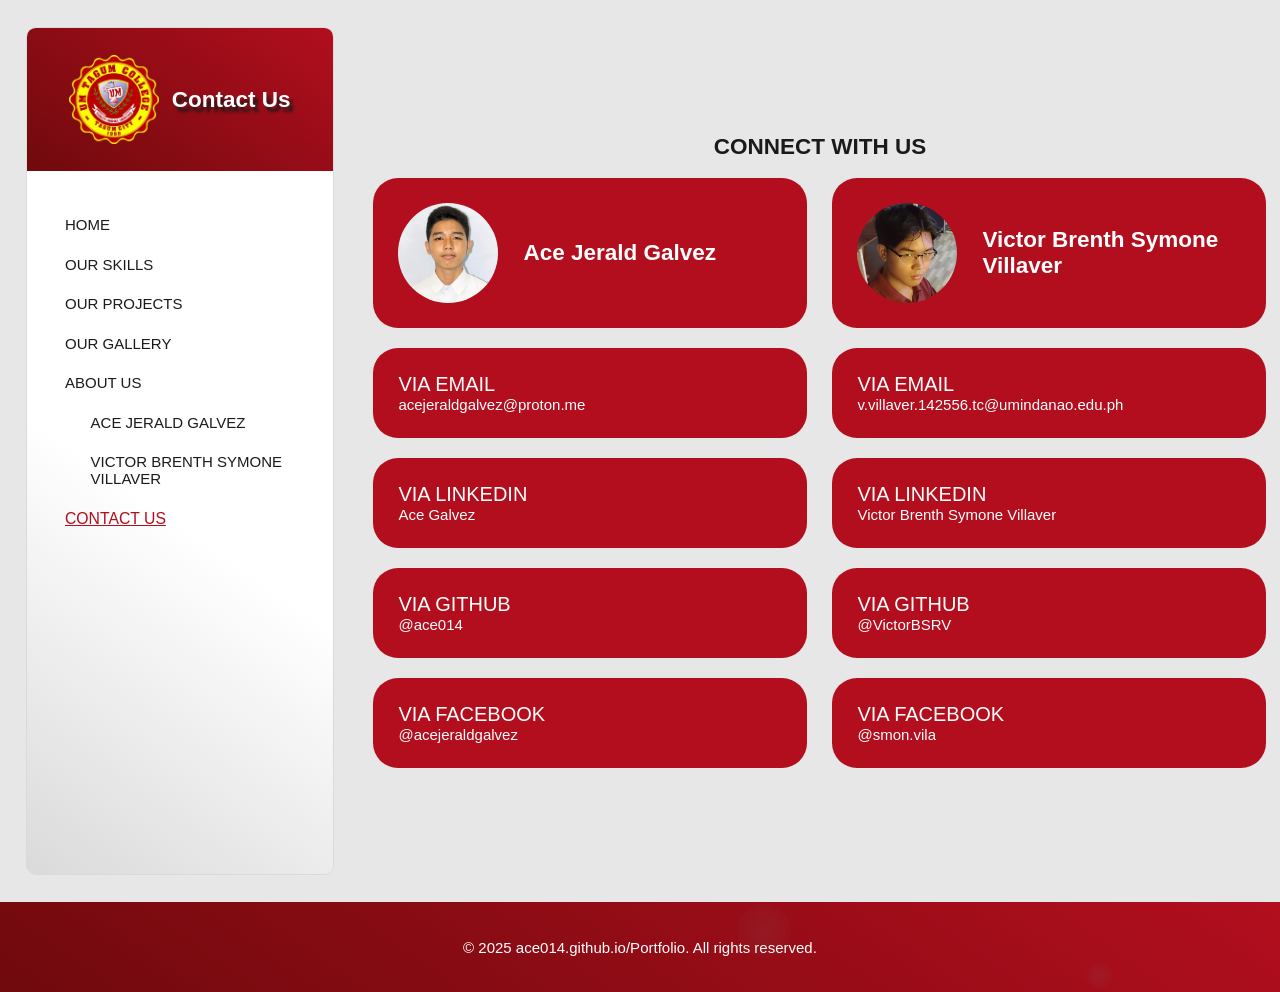
<file: contact-us.html>
<!DOCTYPE html>
<html lang="en">
    <head>
        <meta charset="UTF-8">
        <meta name="viewport" content="width=device-width, initial-scale=1.0">
        <title>Contact Us</title>
        <link rel="shortcut icon" href="img/png/logo.png">
        <link rel="stylesheet" href="css/base.css">
        <link rel="stylesheet" href="css/contact-us.css">
    </head>
    <body>
      <header>
        <div id="left">
          <img src="img/png/logo.png" alt="Logo" />
          <h1 class="shadowedText">Contact Us</h1>
        </div>
        <button id="menuToggle" class="menu-button">☰</button>
        <nav id="sliderNav" class="hidden">
          <a href="index.html">HOME</a>
          <a href="skills.html">OUR SKILLS</a>
          <a href="projects.html">OUR PROJECTS</a>
          <a href="gallery.html">OUR GALLERY</a>
          <a href="about-us.html">ABOUT US</a>
          <a href="galvezPage.html" class="indent">ACE JERALD GALVEZ</a>
          <a href="villaverPage.html" class="indent active">VICTOR BRENTH SYMONE VILLAVER</a>
          <a href="contact-us.html">CONTACT US</a>
        </nav>
      </header>
        <main>
            <aside>
              <div id="top">
                <img src="img/png/logo.png" alt="Logo">
                <h1 class="shadowedText">Contact Us</h1>
              </div>
              <div id="bot">
                <nav>
                  <a href="index.html">HOME</a>
                  <a href="skills.html">OUR SKILLS</a>
                  <a href="projects.html">OUR PROJECTS</a>
                  <a href="gallery.html">OUR GALLERY</a>
                  <a href="about-us.html">ABOUT US</a>
                  <a href="galvezPage.html" class="indent">ACE JERALD GALVEZ</a>
                  <a href="villaverPage.html" class="indent">VICTOR BRENTH SYMONE VILLAVER</a>
                  <a href="contact-us.html" class="active">CONTACT US</a>
                </nav>
              </div>
            </aside>
            <section id="mainContent">
                <h2>CONNECT WITH US</h2>
                <div>
                  <div>
                    <div>
                      <img src="img/png/developer2.png" alt="Ace Jerald Galvez">
                      <h2>Ace Jerald Galvez</h2>
                    </div>
                    <div>
                      <span>VIA EMAIL</span>
                      <a>acejeraldgalvez@proton.me</a>
                    </div>
                    <div>
                      <span>VIA LINKEDIN</span>
                      <a href="https://www.linkedin.com/in/ace-galvez-754595350/">Ace Galvez</a>
                    </div>
                    <div>
                      <span>VIA GITHUB</span>
                      <a href="https://github.com/ace014">@ace014</a>
                    </div>
                    <div>
                      <span>VIA FACEBOOK</span>
                      <a href="https://www.facebook.com/acejeraldgalvez">@acejeraldgalvez</a>
                    </div>
                  </div>
                  <div>
                    <div>
                      <img src="img/png/developer1.png" alt="Victor Brenth Symone Villaver">
                      <h2>Victor Brenth Symone Villaver</h2>
                    </div>
                    <div>
                      <span>VIA EMAIL</span>
                      <a href="mailto:v.villaver.142556.tc@umindanao.edu.ph">v.villaver.142556.tc@umindanao.edu.ph</a>
                    </div>
                    <div>
                      <span>VIA LINKEDIN</span>
                      <a>Victor Brenth Symone Villaver</a>
                    </div>
                    <div>
                      <span>VIA GITHUB</span>
                      <a href="https://github.com/VictorBSRV">@VictorBSRV</a>
                    </div>
                    <div>
                      <span>VIA FACEBOOK</span>
                      <a href="https://www.facebook.com/smon.vila/">@smon.vila</a>
                    </div>
                  </div>
                </div>
            </section>
        </main>
        <footer>
          <div id="top"></div>
          <div id="bot">
            <p>© 2025 ace014.github.io/Portfolio. All rights reserved.</p>
          </div>
        </footer>
        <script src="js/sliderNav.js"></script>
        <script src="js/smokeEffect.js"></script>
    </body>
</html>
</file>
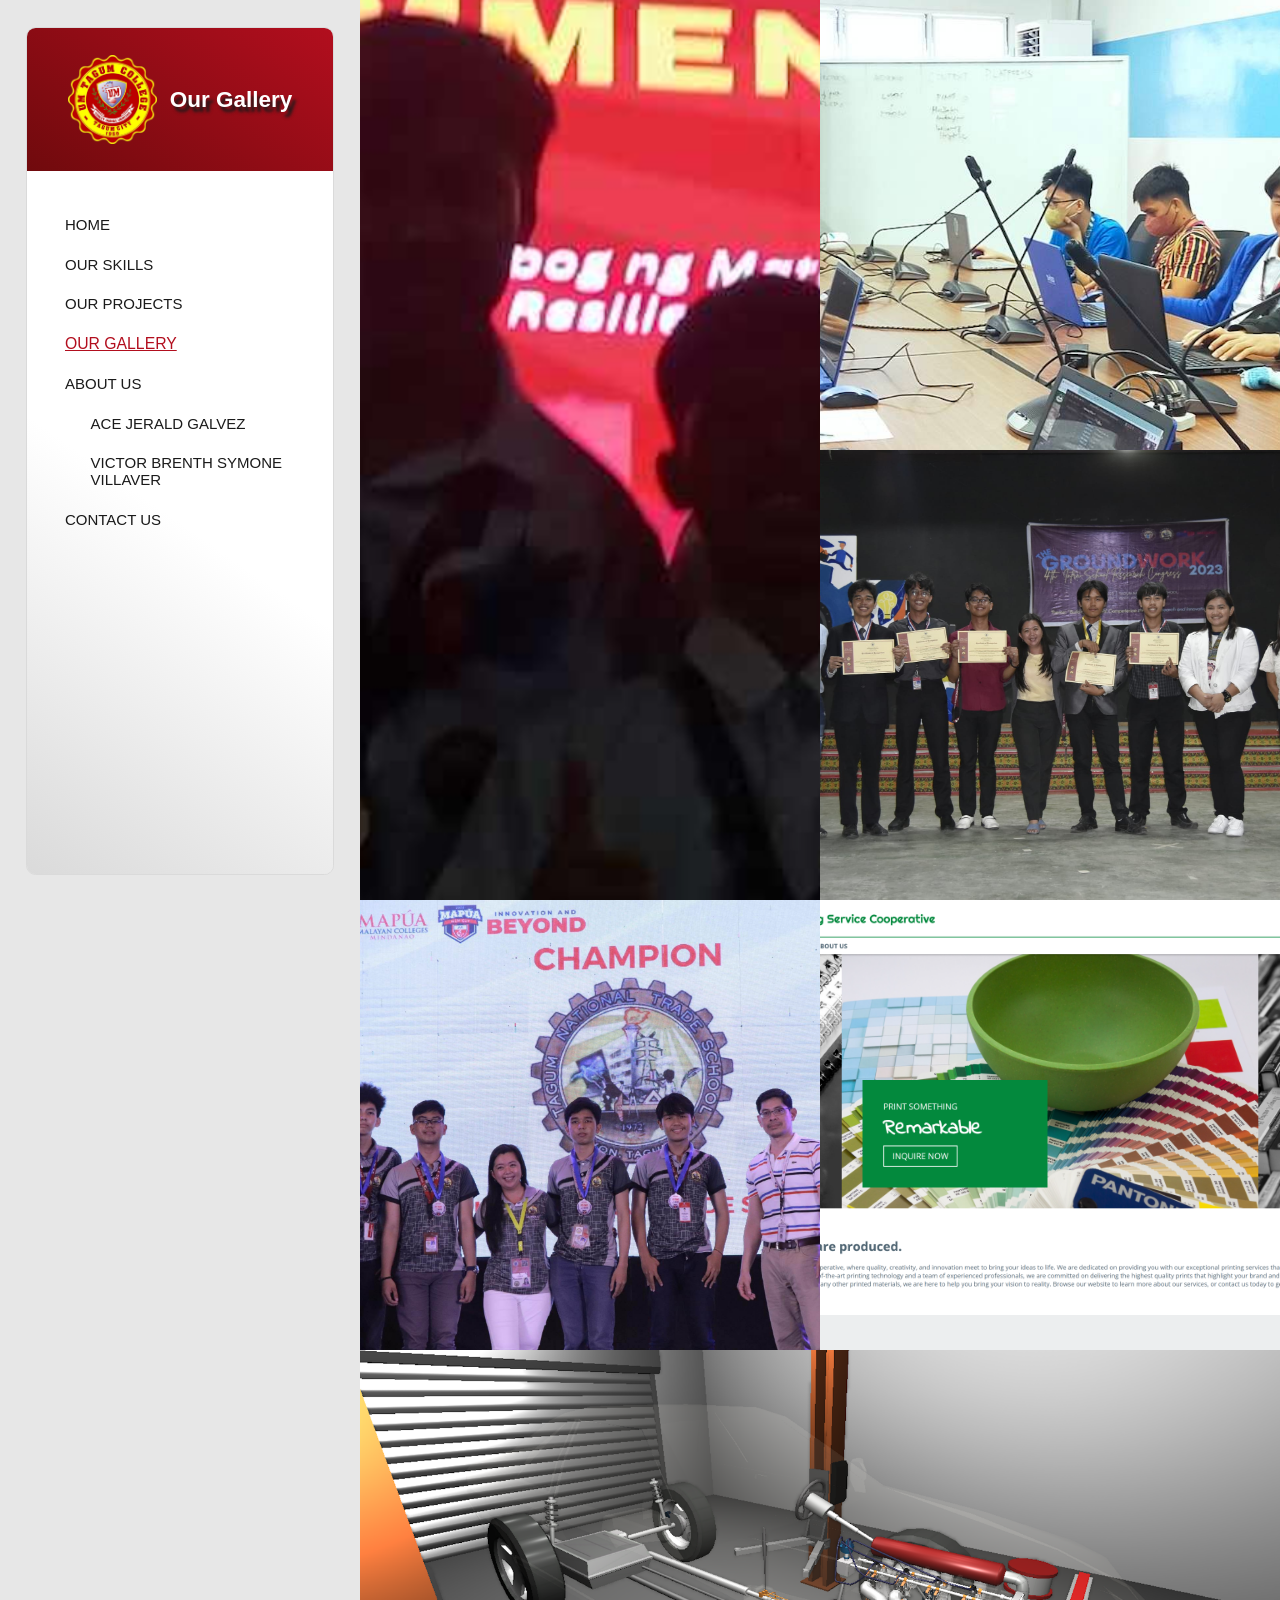
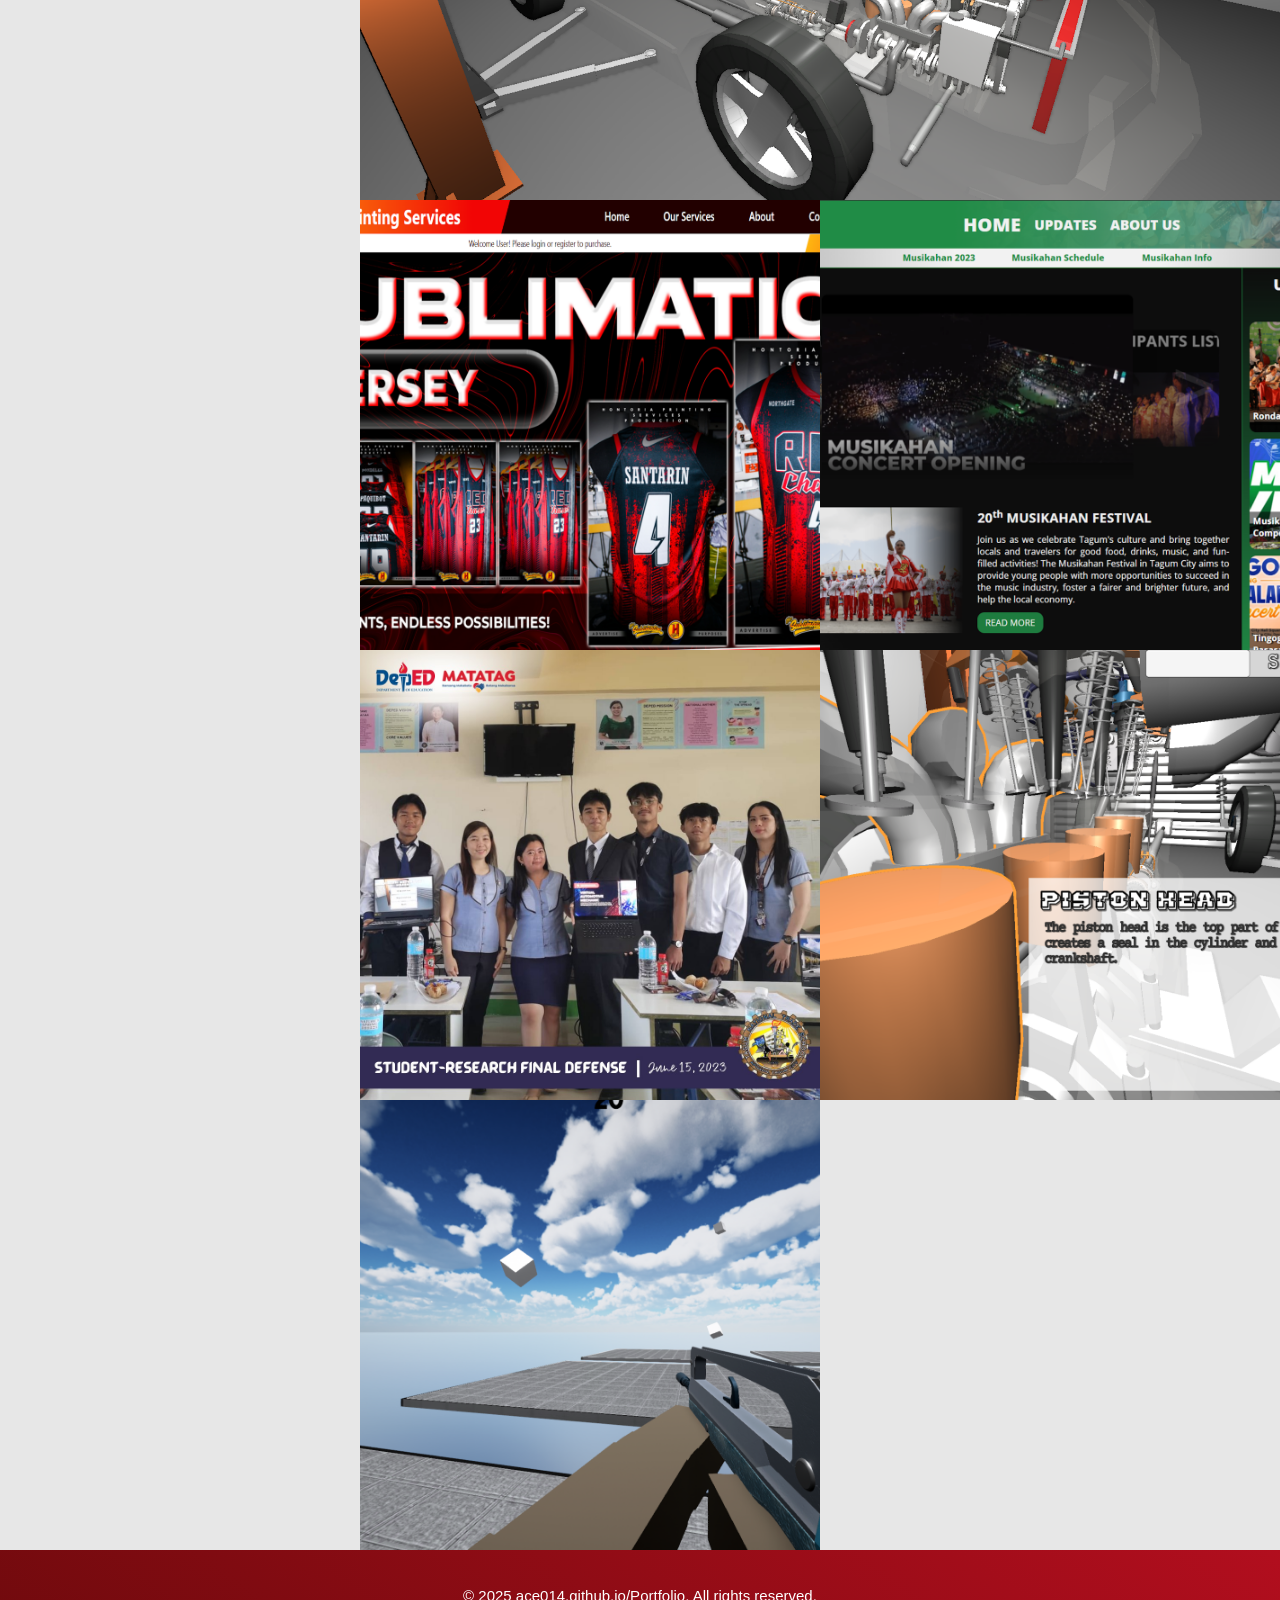
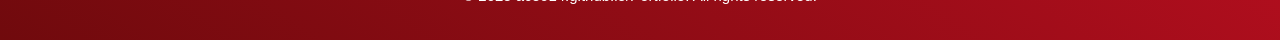
<file: gallery.html>
<!DOCTYPE html>
<html lang="en">
  <head>
    <meta charset="UTF-8">
    <meta name="viewport" content="width=device-width, initial-scale=1.0">
    <title>Our Gallery</title>
    <link rel="shortcut icon" href="img/png/logo.png">
    <link rel="stylesheet" href="css/base.css">
    <link rel="stylesheet" href="css/gallery.css">
  </head>
  <body>
    <header>
      <div id="left">
        <img src="img/png/logo.png" alt="Logo" />
        <h1 class="shadowedText">Our Gallery</h1>
      </div>
      <button id="menuToggle" class="menu-button">☰</button>
      <nav id="sliderNav" class="hidden">
        <a href="index.html">HOME</a>
        <a href="skills.html">OUR SKILLS</a>
        <a href="projects.html">OUR PROJECTS</a>
        <a href="gallery.html">OUR GALLERY</a>
        <a href="about-us.html">ABOUT US</a>
        <a href="galvezPage.html" class="indent">ACE JERALD GALVEZ</a>
        <a href="villaverPage.html" class="indent active">VICTOR BRENTH SYMONE VILLAVER</a>
        <a href="contact-us.html">CONTACT US</a>
      </nav>
    </header>
    <main>
      <aside>
        <div id="top">
          <img src="img/png/logo.png" alt="Logo">
          <h1 class="shadowedText">Our Gallery</h1>
        </div>
        <div id="bot">
          <nav>
            <a href="index.html">HOME</a>
            <a href="skills.html">OUR SKILLS</a>
            <a href="projects.html">OUR PROJECTS</a>
            <a href="gallery.html" class="active">OUR GALLERY</a>
            <a href="about-us.html">ABOUT US</a>
            <a href="galvezPage.html" class="indent">ACE JERALD GALVEZ</a>
            <a href="villaverPage.html" class="indent">VICTOR BRENTH SYMONE VILLAVER</a>
            <a href="contact-us.html">CONTACT US</a>
          </nav>
        </div>
      </aside>
      <section id="mainContent" class="gallery">
        <a class="photo">
          <img src="img/png/homeCarou1.png" alt="Image 1">
          <div class="photoText">
            <h2>Us in meeting for Musikahan Website</h2>
          </div>
        </a>
        <a class="photo tall">
          <img src="img/png/homeCarou2.png" alt="Image 2">
          <div class="photoText">
            <h2>Our dark senior highschool graduation photo</h2>
          </div>
        </a>
        <a class="photo">
          <img src="img/png/MusikahanWeb.png" alt="Image 3">
          <div class="photoText">
            <h2>Screenshot of our Musikahan Website</h2>
          </div>
        </a>
        <a class="photo">
          <img src="img/png/HontoriaWeb.png" alt="Image 5">
          <div class="photoText">
            <h2>Screenshot of Hontoria Website by Villaver</h2>
          </div>
        </a>
        <a class="photo wide">
          <img src="img/png/VAMPic.png" alt="Image 4">
          <div class="photoText">
            <h2>Screenshot of VAM</h2>
          </div>
        </a>
        <a class="photo">
          <img src="img/png/daldesco.png" alt="Image 5">
          <div class="photoText">
            <h2>Screenshot of Daldesco Website by Galvez</h2>
          </div>
        </a>
        <a class="photo">
          <img src="img/png/VAM2Pic.png" alt="Image 5">
          <div class="photoText">
            <h2>Screenshot of VAM v2</h2>
          </div>
        </a>
        <a class="photo">
          <img src="img/png/CubeGame.png" alt="Image 6">
          <div class="photoText">
            <h2>Screenshot of a game by Villaver</h2>
          </div>
        </a>
        <a class="photo">
          <img src="img/png/techno-whiz.jpg" alt="Image 6">
          <div class="photoText">
            <h2>Mapúa MCM Cup 2023<br>TECHNO WHIZ: IT Quiz Show</h2>
          </div>
        </a>
        <a class="photo">
          <img src="img/png/final-defense.jpg" alt="Image 6">
          <div class="photoText">
            <h2>Student-Research Final Defense</h2>
          </div>
        </a>
        <a class="photo">
          <img src="img/png/groundwork.jpg" alt="Image 6">
          <div class="photoText">
            <h2>THE GROUNDWORK 2023:<br>4th Intra-School Research Congress</h2>
          </div>
        </a>
      </section>
    </main>
    <footer>
      <div id="top"></div>
      <div id="bot">
        <p>© 2025 ace014.github.io/Portfolio. All rights reserved.</p>
      </div>
    </footer>
    <script src="js/sliderNav.js"></script>
    <script src="js/smokeEffect.js"></script>
    <script>
      document.addEventListener("DOMContentLoaded", function () {
        const gallery = document.querySelector(".gallery");
        const photos = Array.from(gallery.children);

        photos.sort(() => Math.random() - 0.5);

        photos.forEach(photo => gallery.appendChild(photo));
      });
    </script>
  </body>
</html>
</file>
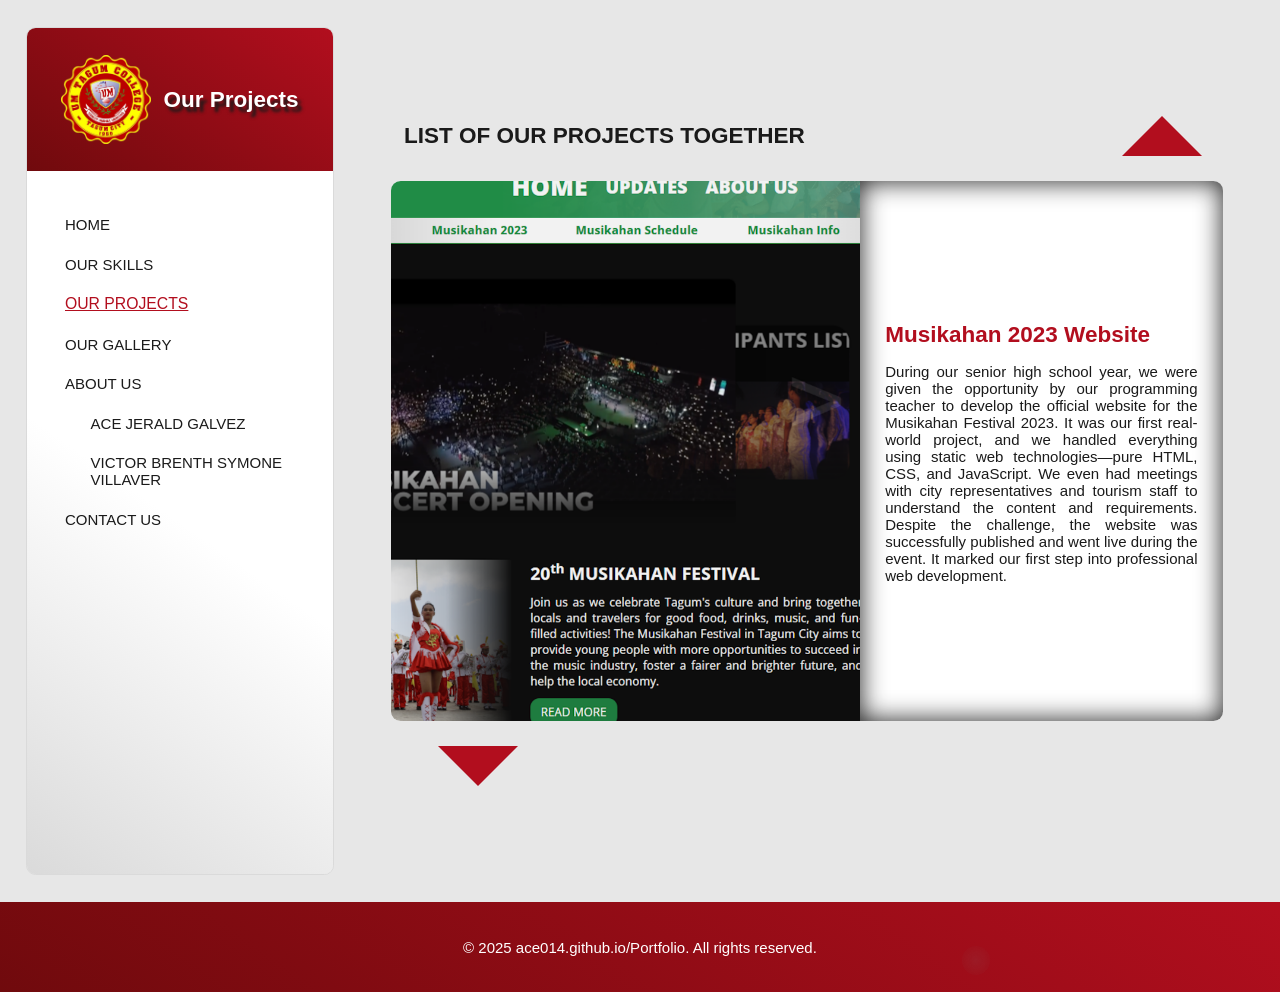
<file: projects.html>
<!DOCTYPE html>
<html lang="en">
  <head>
    <meta charset="UTF-8">
    <meta name="viewport" content="width=device-width, initial-scale=1.0">
    <title>Our Projects</title>
    <link rel="shortcut icon" href="img/png/logo.png">
    <link rel="stylesheet" href="css/base.css">
    <link rel="stylesheet" href="css/projects&skills.css">
  </head>
  <body>
    <header>
      <div id="left">
        <img src="img/png/logo.png" alt="Logo" />
        <h1 class="shadowedText">Our Projects</h1>
      </div>
      <button id="menuToggle" class="menu-button">☰</button>
      <nav id="sliderNav" class="hidden">
        <a href="index.html">HOME</a>
        <a href="skills.html">OUR SKILLS</a>
        <a href="projects.html">OUR PROJECTS</a>
        <a href="gallery.html">OUR GALLERY</a>
        <a href="about-us.html">ABOUT US</a>
        <a href="galvezPage.html" class="indent">ACE JERALD GALVEZ</a>
        <a href="villaverPage.html" class="indent active">VICTOR BRENTH SYMONE VILLAVER</a>
        <a href="contact-us.html">CONTACT US</a>
      </nav>
    </header>
    <main>
      <aside>
        <div id="top">
          <img src="img/png/logo.png" alt="Logo">
          <h1 class="shadowedText">Our Projects</h1>
        </div>
        <div id="bot">
          <nav>
            <a href="index.html">HOME</a>
            <a href="skills.html">OUR SKILLS</a>
            <a href="projects.html" class="active">OUR PROJECTS</a>
            <a href="gallery.html">OUR GALLERY</a>
            <a href="about-us.html">ABOUT US</a>
            <a href="galvezPage.html" class="indent">ACE JERALD GALVEZ</a>
            <a href="villaverPage.html" class="indent">VICTOR BRENTH SYMONE VILLAVER</a>
            <a href="contact-us.html">CONTACT US</a>
          </nav>
        </div>
      </aside>
      <section id="mainContent">
        <div id="topContent">
          <h1>LIST OF OUR PROJECTS TOGETHER</h1>
          <button id="upButton">
            <div class="upArrow"></div>
          </button>
        </div>
        <div id="midContent">
          <div id="projectSlider">
            <div class="project">
              <div id="projectImg">
                <img src="img/png/MusikahanWeb.png" alt="MusikahanWeb">
              </div>
              <div id="projectDesc">
                <h2>Musikahan 2023 Website</h2>
                <p>
                  During our senior high school year, we were given the opportunity by our programming teacher to develop the official website for the Musikahan Festival 2023. It was our first real-world project, and we handled everything using static web technologies—pure HTML, CSS, and JavaScript. We even had meetings with city representatives and tourism staff to understand the content and requirements. Despite the challenge, the website was successfully published and went live during the event. It marked our first step into professional web development.
                </p>
              </div>              
            </div>
            <div class="project">
              <div id="projectImg">
                <img src="img/png/VAMPic.png" alt="VAMPic">
              </div>
              <div id="projectDesc">
                <h2>Virtual Automotive Simulator (VAM)</h2>
                <p>
                  This was our senior high school capstone project, developed in collaboration as our final requirement. VAM is a Unity-based game/simulator designed to assist automotive teachers at our school in demonstrating concepts and procedures in a virtual environment. It was by far the most challenging and ambitious project we’ve worked on, combining multiple disciplines such as C# programming, 3D modeling, game design, and interface development. Despite time constraints, we successfully presented the first-ever capstone project in our strand and earned recognition for having the best research paper and being the “Most Innovative” project in our batch.
                </p>
              </div>              
            </div>
            <div class="project">
              <div id="projectImg">
                <img src="img/png/VAM2Pic.png" alt="VAM2Pic">
              </div>
              <div id="projectDesc">
                <h2>Virtual Automotive Simulator (VAM) V2</h2>
                <p>
                  VAM V2 was a continuation of our original capstone project, this time handed down to the next batch of senior high students at our former school. We took on the role of mentors, guiding the Grade 12 team through game development processes including 3D modeling and C# programming in Unity. It was a fulfilling experience to teach and pass on our knowledge, and their success in completing their capstone research showed that our efforts paid off. Watching the project grow beyond us was both rewarding and a testament to its lasting impact.
                </p>
              </div>
            </div>
          </div>
        </div>
        <div id="botContent">
          <button id="downButton">
            <div class="downArrow"></div>
          </button>
        </div>
      </section>
    </main>
    <footer>
      <div id="top"></div>
      <div id="bot">
        <p>© 2025 ace014.github.io/Portfolio. All rights reserved.</p>
      </div>
    </footer>
    <script src="js/sliderNav.js"></script>
    <script src="js/smokeEffect.js"></script>
    <script>
      const upButton = document.getElementById("upButton");
      const downButton = document.getElementById("downButton");
      const projectSlider = document.getElementById("projectSlider");
      const projects = document.querySelectorAll(".project");
      let currentIndex = 0;
      function updateSlider() {
        const projectHeight = document.querySelector(".project").offsetHeight; 
        const offset = -currentIndex * projectHeight; 
        projectSlider.style.transform = "translateY(" + offset + "px)";
      }
      upButton.addEventListener("click", () => {
        if (currentIndex > 0) {
          currentIndex--;
          updateSlider();
        }
      });
      downButton.addEventListener("click", () => {
        if (currentIndex < projects.length - 1) {
          currentIndex++;
          updateSlider();
        }
      });
    </script>
  </body>
</html>
</file>
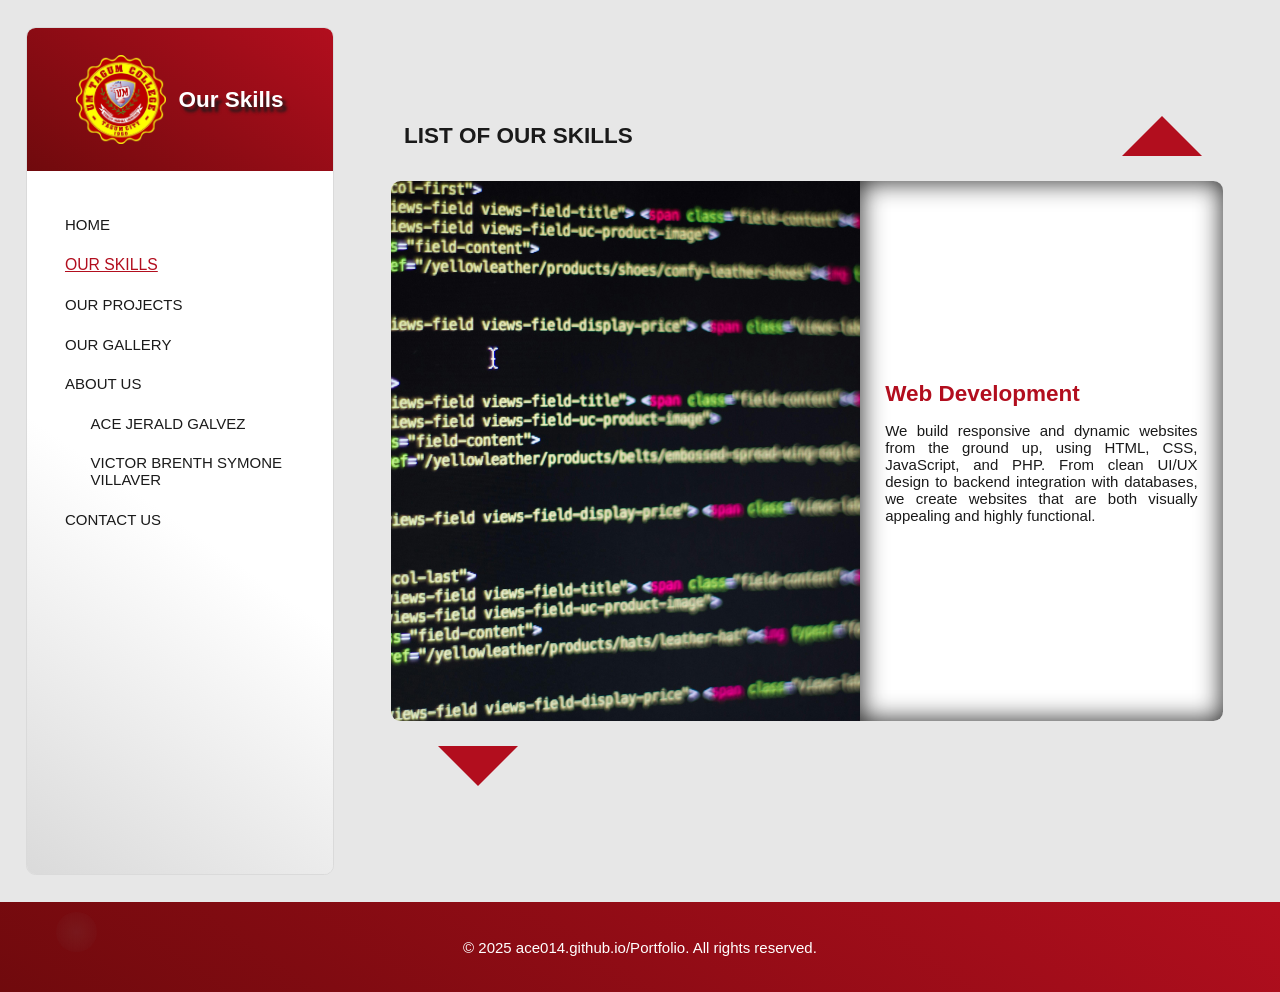
<file: skills.html>
<!DOCTYPE html>
<html lang="en">
  <head>
    <meta charset="UTF-8" />
    <meta name="viewport" content="width=device-width, initial-scale=1.0" />
    <title>Our Skills</title>
    <link rel="shortcut icon" href="img/png/logo.png" />
    <link rel="stylesheet" href="css/base.css" />
    <link rel="stylesheet" href="css/projects&skills.css" />
  </head>
  <body>
    <header>
      <div id="left">
        <img src="img/png/logo.png" alt="Logo" />
        <h1 class="shadowedText">Our Skills</h1>
      </div>
      <button id="menuToggle" class="menu-button">☰</button>
      <nav id="sliderNav" class="hidden">
        <a href="index.html">HOME</a>
        <a href="skills.html">OUR SKILLS</a>
        <a href="projects.html">OUR PROJECTS</a>
        <a href="gallery.html">OUR GALLERY</a>
        <a href="about-us.html">ABOUT US</a>
        <a href="galvezPage.html" class="indent">ACE JERALD GALVEZ</a>
        <a href="villaverPage.html" class="indent active">VICTOR BRENTH SYMONE VILLAVER</a>
        <a href="contact-us.html">CONTACT US</a>
      </nav>
    </header>
    <main>
      <aside>
        <div id="top">
          <img src="img/png/logo.png" alt="Logo" />
          <h1 class="shadowedText">Our Skills</h1>
        </div>
        <div id="bot">
          <nav>
            <a href="index.html">HOME</a>
            <a href="skills.html" class="active">OUR SKILLS</a>
            <a href="projects.html">OUR PROJECTS</a>
            <a href="gallery.html">OUR GALLERY</a>
            <a href="about-us.html">ABOUT US</a>
            <a href="galvezPage.html" class="indent">ACE JERALD GALVEZ</a>
            <a href="villaverPage.html" class="indent">VICTOR BRENTH SYMONE VILLAVER</a>
            <a href="contact-us.html">CONTACT US</a>
          </nav>
        </div>
      </aside>
      <section id="mainContent">
        <div id="topContent">
          <h1>LIST OF OUR SKILLS</h1>
          <button id="upButton">
            <div class="upArrow"></div>
          </button>
        </div>
        <div id="midContent">
          <div id="projectSlider">
            <div class="project">
              <div id="projectImg">
                <img src="img/png/WebDev.png" alt="WebDev"/>
              </div>
              <div id="projectDesc">
                <h2>Web Development</h2>
                <p>
                  We build responsive and dynamic websites from the ground up, using HTML, CSS, JavaScript, and PHP. From clean UI/UX design to backend integration with databases, we create websites that are both visually appealing and highly functional.
                </p>
              </div>
            </div>
            <div class="project">
              <div id="projectImg">
                <img src="img/png/AppDev.png" alt="AppDev" >
              </div>
              <div id="projectDesc">
                <h2>Application Development</h2>
                <p>
                  We develop efficient and scalable desktop applications using languages like Java and C#, tailored to solve real-world problems. Our focus is on creating smooth user experiences and reliable performance.
                </p>
              </div>
            </div>
            <div class="project">
              <div id="projectImg">
                <img src="img/png/GameDev.png" alt="GameDev"/>
              </div>
              <div id="projectDesc">
                <h2>Game Development</h2>
                <p>
                  With years of experience in Unity and C#, we develop engaging 2D and 3D games. From programming core mechanics to crafting pixel art, music, textures, and 3D models—we bring ideas to life in interactive form.
                </p>
              </div>
            </div>
            <div class="project">
              <div id="projectImg">
                <img src="img/png/DBDev.png" alt="DBDev"/>
              </div>
              <div id="projectDesc">
                <h2>Database Development</h2>
                <p>
                  We design and manage efficient SQL-based database systems, ensuring optimized data structure and secure access. Our databases are designed to integrate seamlessly with web and software applications.
                </p>
              </div>
            </div>
            <div class="project">
              <div id="projectImg">
                <img src="img/png/VidEditor.png" alt="VidEditor"/>
              </div>
              <div id="projectDesc">
                <h2>Video Editing</h2>
                <p>
                  We create professional-quality videos using various editing tools. From content slicing to transitions, color grading, and effects—we produce videos suitable for presentations, marketing, and creative content.
                </p>
              </div>
            </div>
            <div class="project">
              <div id="projectImg">
                <img src="img/png/GraDesigner.png" alt="GraDesigner"/>
              </div>
              <div id="projectDesc">
                <h2>Graphics Design</h2>
                <p>
                  From logo creation to UI elements, we design captivating visuals using modern design tools. Our graphic work enhances user experiences and communicates ideas clearly across web, print, and media.
                </p>
              </div>
            </div>
          </div>
        </div>        
        <div id="botContent">
          <button id="downButton">
            <div class="downArrow"></div>
          </button>
        </div>
      </section>
    </main>
    <footer>
      <div id="top"></div>
      <div id="bot">
        <p>© 2025 ace014.github.io/Portfolio. All rights reserved.</p>
      </div>
    </footer>
    <script src="js/sliderNav.js"></script>
    <script src="js/smokeEffect.js"></script>
    <script>
      const upButton = document.getElementById("upButton");
      const downButton = document.getElementById("downButton");
      const projectSlider = document.getElementById("projectSlider");
      const projects = document.querySelectorAll(".project");
      let currentIndex = 0;
      
      function updateSlider() {
        const projectHeight = document.querySelector(".project").offsetHeight; 
        const offset = -currentIndex * projectHeight; 
        projectSlider.style.transform = "translateY(" + offset + "px)";
      }
      
      upButton.addEventListener("click", () => {
        if (currentIndex > 0) {
          currentIndex--;
          updateSlider();
        }
      });
      
      downButton.addEventListener("click", () => {
        if (currentIndex < projects.length - 1) {
          currentIndex++;
          updateSlider();
        }
      });
    </script>
  </body>
</html>
</file>
<file: css/base.css>
:root {
    --UMRed: #B20E1E;
    --Yellow: #F9B300;
    --LGray: #e7e7e7;
    --White: #FFFFFF;
    --Charcoal: #1A1A1A;
    --DGray: #444444;
    --LSilver: #DADADA;
    --DMaroon: #700A0D;
    --Olive: #3A682A;
    --ShadeGradient_Red: linear-gradient(-145deg, var(--UMRed), var(--DMaroon));
}

html {
    font-family: 'Montserrat', "Inter", -apple-system, BlinkMacSystemFont, "Segoe UI", Roboto, "Helvetica Neue", Arial, "Noto Sans", sans-serif, "Apple Color Emoji", "Segoe UI Emoji", "Segoe UI Symbol", "Noto Color Emoji";
    font-size: 15px;
}

body {
    margin: 0;
    overflow-x: hidden;
    background: var(--LGray);
    color: var(--Charcoal);
}

main {
    display: flex;
    flex-direction: row;
    gap: 2vw;
    min-height: 94vh;
}

header {
    height: 10vh;
    display: none;
    background: var(--ShadeGradient_Red);
}

header #left {
    display: flex;
    align-items: center;
    justify-content: center;
    gap: 1vw;
    padding: 3vh 2vw;
    color: var(--White);
}

header #left img {
    height: 170%;
}

#sliderNav {
    position: fixed;
    top: 0;
    right: -100%;
    width: 30vw;
    height: 100%;
    background: var(--ShadeGradient_Red);
    color: var(--White);
    box-shadow: -2px 0 5px rgba(0, 0, 0, 0.5);
    transition: right 0.3s ease-in-out;
    z-index: 1000;
    display: flex;
    flex-direction: column;
    padding: 20px;
    gap: 20px;
}
  
#sliderNav.visible {
    right: 0; 
}
  
.menu-button {
    position: fixed;
    top: 1.5vh;
    right: 20px;
    background: var(--UMRed);
    color: var(--White);
    border: none;
    padding: 10px 15px;
    font-size: 20px;
    cursor: pointer;
    z-index: 1100;
    border-radius: 5px;
    box-shadow: 0 2px 5px rgba(0, 0, 0, 0.3);
}
  
.menu-button:hover {
    background: var(--DMaroon);
}
  
#sliderNav a {
    text-decoration: none;
    color: var(--White);
    font-size: 1.2rem;
    transition: color 0.3s ease;
}
  
#sliderNav a:hover {
    color: var(--Yellow);
}

aside {
    flex: 1;
    display: flex;
    flex-direction: column;
    position: sticky;
    top: 3vh;
    height: calc(100vh - 6vh); 
    margin: 3vh 0 3vh 2vw;
    border: 0.15vw solid var(--LSilver);
    border-radius: 0.75vw;
    overflow-y: auto; 
}

a {
    text-decoration: none;
    color: inherit;
}

aside #top {
    display: flex;
    align-items: center;
    justify-content: center;
    gap: 1vw;
    padding: 3vh 2vw;
    background: var(--ShadeGradient_Red);
    color: var(--White);
}

aside #bot {
    flex: 1;
    padding: 5vh 3vw;    
    background: linear-gradient(-145deg, var(--White), var(--White), var(--LSilver));
}

aside #top img {
    width: 35%;
}

aside nav {
    display: flex;
    flex-direction: column;
    gap: 2.5vh;
    font-weight: 500;
}

aside nav a {
    transition: all 0.25s ease-in-out;
}

aside nav a.active {    
    font-size: 1.05rem;
    color: var(--UMRed);
    text-decoration: underline;
}

aside nav a:hover {
    font-size: 1.05rem;
    color: var(--UMRed); 
}

section#mainContent {
    flex: 3;
}

section#mainContent > h2 {
    margin: 0;
}

footer {
    height: 10vh;
    display: flex;
    align-items: center;
    justify-content: center;
    background: var(--ShadeGradient_Red);
    color: var(--White);
}

.indent {
    padding-left: 2vw;
    font-size: inherit;
}

.upArrow {
    width: 0; 
    height: 0; 
    border-left: 10px solid transparent; 
    border-right: 10px solid transparent; 
    border-bottom: 10px solid var(--UMRed);
}


.downArrow {
    width: 0; 
    height: 0; 
    border-left: 10px solid transparent; 
    border-right: 10px solid transparent; 
    border-top: 10px solid var(--UMRed);
}

.shadowedText {    
    text-shadow: 0.3vw 0.5vh 0.25vw var(--Charcoal);
}

.shadowedBox {    
    box-shadow: 0.3vw 0.5vh 0.25vw var(--Charcoal);
}

@media only screen and (max-width: 300px) {
    html {
        font-size: 8px;
    }

    header {
        display: flex;
    }

    #sliderNav {
        width: 50vw;
    }

    aside {
        display: none;
    }
}

@media only screen and (min-width: 301px) and (max-width: 600px) {
    html {
        font-size: 10px;
    }

    header {
        display: flex;
    }

    #sliderNav {
        width: 50vw;
    }

    aside {
        display: none;
    }
}

@media only screen and (min-width: 601px) and (max-width: 700px) {
    html {
        font-size: 10px;
    }

    header {
        display: flex;
    }

    #sliderNav {
        width: 50vw;
    }

    aside {
        display: none;
    }
}

@media only screen and (min-width: 701px) and (max-width: 800px) {
    html {
        font-size: 12.5px;
    }

    header {
        display: flex;
    }

    aside {
        display: none;
    }
}

@media only screen and (min-width: 801px) and (max-width: 900px) {
    html {
        font-size: 12.5px;
    }

    header {
        display: flex;
    }

    aside {
        display: none;
    }
}

@media only screen and (min-width: 901px) and (max-width: 1000px) {
    html {
        font-size: 12.5px;
    }

    header {
        display: flex;
    }

    aside {
        display: none;
    }
}

@media only screen and (min-width: 1001px) and (max-width: 1200px) {
    html {
        font-size: 12.5px;
    }
}

@media only screen and (min-width: 1700px) {
    html {
        font-size: 25px;
    }
}
</file>
<file: css/contact-us.css>
#mainContent {
    display: flex;
    align-items: center;
    justify-content: center;
    flex-direction: column;
    margin-top: 2vh;
}
#mainContent img {
    border-radius: 50px;
    height: 100px;
    width: 100px;
}
#mainContent > div {
    display: flex;
    gap: 25px;
    margin: 2vh 0 2vh 0;
}

#mainContent > span {
    font-weight: 700;
}
#mainContent > div > div {
    display: flex;
    flex-direction: column;
    gap: 20px;
}

#mainContent > div > div > div {
    background-color: var(--UMRed);
    border-radius: 25px;
    padding: 25px;
    width: calc(100vw * 0.3);
}
#mainContent > div > div > div:not(:first-child) > span {
    display: block;
    font-size: 20px;
}
#mainContent > div > div > div:first-child {
    align-items: center;
    display: flex;
    gap: 25px;
}
#mainContent > div span, #mainContent a {
    color: #FFFFFF;
}
#mainContent a {
    transition: font-weight 0.25s ease;
}
#mainContent a:hover {
    font-weight: 700;
}
#mainContent > div > div > div h2 {
    color: var(--White);
}
@media only screen and (max-width: 700px) {
    #mainContent > div {
        flex-flow: column;
    }
    #mainContent > div > div > div {
        width: calc(270vw* 0.3);
    }
}
@media only screen and (min-width: 701px) and (max-width: 1000px) {
    #mainContent > div > div > div {
        width: calc(135vw* 0.3);
    }
}
</file>
<file: css/gallery.css>
section#mainContent {
    display: grid;
    grid-template-columns: repeat(2, 1fr);
    grid-auto-rows: 50vh; 
    grid-auto-flow: dense;
}

.photo {
    position: relative;
    overflow: hidden;
    display: flex;
    justify-content: center;
    align-items: flex-end;
    transition: all 0.25s ease-in-out;
}

.photo img {
    width: 100%;
    height: 100%;
    object-fit: cover;
    transition: all 0.25s ease-in-out;
}

.photoText {
    position: absolute;
    color: var(--White);
    width: 100%;
    text-align: center;
    text-shadow: 0 0 10px var(--Charcoal);
    background: linear-gradient(0deg, var(--Charcoal), rgba(0, 0, 0, 0.75), transparent);
    transform: translateY(100%);
    transition: all 0.25s ease-in-out;
}

.photo:hover .photoText {
    transform: translateY(0);
}

.photo.large {
    grid-column: span 2;
    grid-row: span 2;
}

.photo.wide {
    grid-column: span 2;
}

.photo.tall {
    grid-row: span 2;
}

@media only screen and (max-width: 500px) {
    section#mainContent {
        grid-auto-rows: 25vh;
    }
}
</file>
<file: css/projects&skills.css>
section#mainContent {
    display: flex;
    flex-flow: column;
    align-items: center;
    justify-content: center;
    margin: 3vh 0;
}

section#mainContent > * {
    width: 65vw;
}

section#mainContent > #topContent {
    height: 10vh;
    display: flex;
    flex-flow: row;
    justify-content: space-between;
    align-items: center;
}

section#mainContent > #botContent {
    height: 10vh;
    display: flex;
    flex-flow: row;
    justify-content: space-between;
    align-items: center;
}

section#mainContent > #midContent {
    position: relative;
    height: 60vh;     
    margin-right: 2vw;
    overflow: hidden;  
}

#projectSlider {
    display: flex;
    flex-direction: column;
    transition: transform 0.25s ease-in-out;
}

.project {
    height: 60vh;
    display: flex;
    flex-flow: row;
    border-radius: 0.75vw;
    background: var(--White);
    overflow: hidden;
}

.project > #projectImg {
    flex: 1.5;
    display: flex;
    justify-content: center;
    align-items: center;
    overflow: hidden;
}

.project > #projectImg > img {
    height: 110%;
}

.project > #projectDesc {
    padding: 0 2vw;
    flex: 1;
    display: flex;
    flex-direction: column;
    justify-content: center;
    box-shadow: 0 0 2vw var(--Charcoal) inset;
    text-align: justify;
}

.project > #projectDesc > h2 {
    margin-bottom: 0;
    color: var(--UMRed);
    text-align: left;
}

#upButton, #downButton {
    all: unset;
    margin: 0 5vw;
}

#upButton > *, #downButton > * {
    transform: scale(4);
}

#upButton:hover, #downButton:hover {
    cursor: pointer;
}

@media only screen and (max-width: 400px) {
    section#mainContent > #midContent {
        height: 40vh;
        width: 100vw;
        margin: 0;
    }

    section#mainContent > #midContent .project {
        height: 40vh;
        flex-flow: column;
        border-radius: 0;
    }

    .project > #projectImg > img { 
        height: auto;
        width: 110%;
    }
}

@media only screen and (min-width: 401px) and (max-width: 700px) {
    section#mainContent > #midContent {
        height: 40vh;
        width: 100vw;
        margin: 0;
    }

    section#mainContent > #midContent .project {
        height: 40vh;
        border-radius: 0;
    }
}

@media only screen and (min-width: 701px) and (max-width: 800px) {
    section#mainContent > #midContent {
        width: 80vw;
        margin: 0;
    }
}

@media only screen and (min-width: 801px) and (max-width: 900px) {
    section#mainContent > #midContent {
        width: 80vw;
        margin: 0;
    }
}

@media only screen and (min-width: 901px) and (max-width: 1000px) {
    section#mainContent > #midContent {
        width: 80vw;
        margin: 0;
    }
}
</file>
